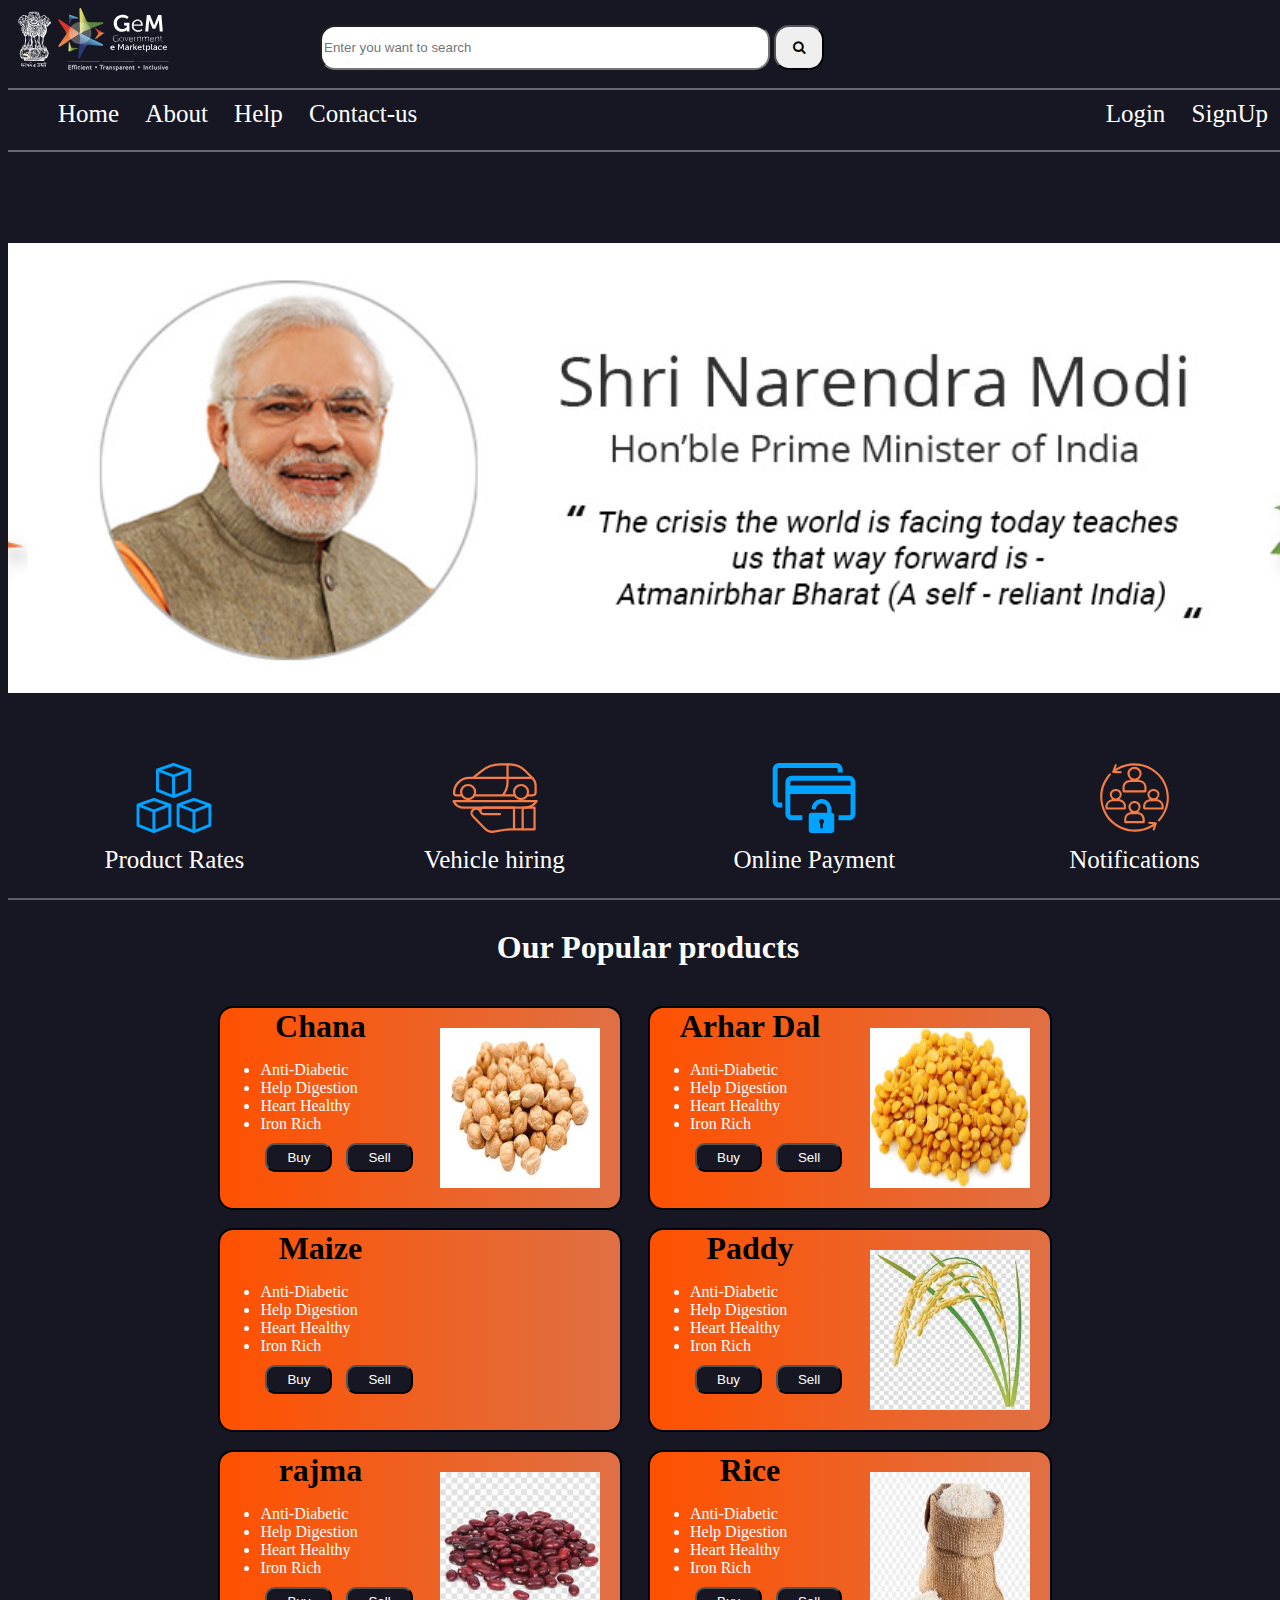
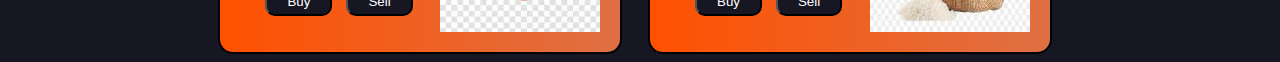
<file: index.html>
<!DOCTYPE html>
<html lang="en">

<head>
    <meta charset="UTF-8">
    <meta name="viewport" content="width=device-width, initial-scale=1.0">
    <title>E-commerce Grain Market</title>
    <link rel="stylesheet" href="https://stackpath.bootstrapcdn.com/font-awesome/4.7.0/css/font-awesome.min.css"
        integrity="sha384-wvfXpqpZZVQGK6TAh5PVlGOfQNHSoD2xbE+QkPxCAFlNEevoEH3Sl0sibVcOQVnN" crossorigin="anonymous">
        <link rel="stylesheet" href="product.css">
        <link rel="stylesheet" href="homePage.css">

</head>

<body>
    <div class="a">
        <header class="logo">
            <img src="gem-new-logo-v6.svg" alt="">
            <div class="search">
                <input type="search" name="search" id="" placeholder="Enter you want to search" class="header_search">
                <button type="submit"><i class="fa fa-search"></i></button>
            </div>
        </header>
        <header class="navbar">
            <div>
                <div class="topnavig" id="myTopnav">
                    <input type="checkbox" name="" id="chk">
                    <label for="chk" class="show-btn">
                        <i class="fa fa-bars" aria-hidden="true"></i>
                    </label>
                    <ul class="menu">
                        <li><a href=""><i class="fa fa-home"></i>Home</a></li>
                        <li><a href="about.html"><i class="fa fa-home"></i><span>About</span></a></li>
                        <li><a href="#page-3"><i class="fa fa-home"></i><span>Help</span></a></li>
                        <li><a href="contact.html"><i class="fa fa-home"></i><span>Contact-us</span></a></li>
                        <label for="chk" class="hide-btn">
                            <i class="fa fa-times"></i>
                        </label>
                    </ul>
                </div>
                <span class="xyz">
                    <h2>GRAIN MARKET</h2>
                </span>
                <div class="tonav">
                    <input type="checkbox" name="" id="chk-2">
                    <label for="chk-2" class="show-btn-2">
                        <i class="fa fa-birthday-cake" aria-hidden="true"></i>
                    </label>
                    <ul class="menu-2">
                        <li><a href=""><i class="fa fa-home"></i>Login</a></li>
                        <li><a href="#page2"><i class="fa fa-home"></i><span>SignUp</span></a></li>
                        <label for="chk-2" class="hide-btn-2">
                            <i class="fa fa-times"></i>
                        </label>
                    </ul>
                </div>
            </div>
        </header>
        <section class="home-pic">
        </section>
    </div>
    <section class="services">
        <div class="ser1"><img src="various-products-v2.svg" alt="" class="ser">
            <p>Product Rates</p>
        </div>
        <div class="ser2"><img src="vehicle-hiring.svg" alt="" class="ser">
            <p>Vehicle hiring</p>
        </div>
        <div class="ser3"><img src="integrated-payment-system-v2.svg" alt="" class="ser">
            <p>Online Payment</p>
        </div>
        <div class="ser4"><img src="hr.svg" alt="" class="ser">
            <p>Notifications </p>
        </div>
    </section>
    <h1 style="color: white; text-align: center;">Our Popular products</h1>
    <div class="product">
        <div class="products">
            <div>
                <h1>Chana</h1>
                <ul>
                    <li>Anti-Diabetic</li>
                    <li>Help Digestion</li>
                    <li>Heart Healthy</li>
                    <li>Iron Rich</li>
                    <button>Buy</button>
                    <button>Sell</button>
                </ul>
            </div>
            <div>
                <img src="chana.jpg" alt="">
            </div>

        </div>
        <div class="products">
            <div>
                <h1>Arhar Dal</h1>
                <ul>
                    <li>Anti-Diabetic</li>
                    <li>Help Digestion</li>
                    <li>Heart Healthy</li>
                    <li>Iron Rich</li>
                    <button>Buy</button>
                    <button>Sell</button>
                </ul>
            </div>
            <div>
                <img src="arhar.jpg" alt="">
            </div>

        </div>
        <div class="products">
            <div>
                <h1>Maize</h1>
                <ul>
                    <li>Anti-Diabetic</li>
                    <li>Help Digestion</li>
                    <li>Heart Healthy</li>
                    <li>Iron Rich</li>
                    <button>Buy</button>
                    <button>Sell</button>
                </ul>
            </div>
            
        </div>
        <div class="products">
            <div>
                <h1>Paddy</h1>
                <ul>
                    <li>Anti-Diabetic</li>
                    <li>Help Digestion</li>
                    <li>Heart Healthy</li>
                    <li>Iron Rich</li>
                    <button>Buy</button>
                    <button>Sell</button>
                </ul>
            </div>
            <div>
                <img src="paddy.jpg" alt="">
            </div>

        </div>
        <div class="products">
            <div>
                <h1>rajma</h1>
                <ul>
                    <li>Anti-Diabetic</li>
                    <li>Help Digestion</li>
                    <li>Heart Healthy</li>
                    <li>Iron Rich</li>
                    <button>Buy</button>
                    <button>Sell</button>
                </ul>
            </div>
            <div>
                <img src="rajma.jpg" alt="">
            </div>

        </div>
        <div class="products">
            <div>
                <h1>Rice</h1>
                <ul>
                    <li>Anti-Diabetic</li>
                    <li>Help Digestion</li>
                    <li>Heart Healthy</li>
                    <li>Iron Rich</li>
                    <button>Buy</button>
                    <button>Sell</button>
                </ul>
            </div>
            <div>
                <img src="rice.jpg" alt="">
            </div>
        </div>
        <!-- <a href="product.html">View all</a> -->
    </div>
</body>

</html>
</file>
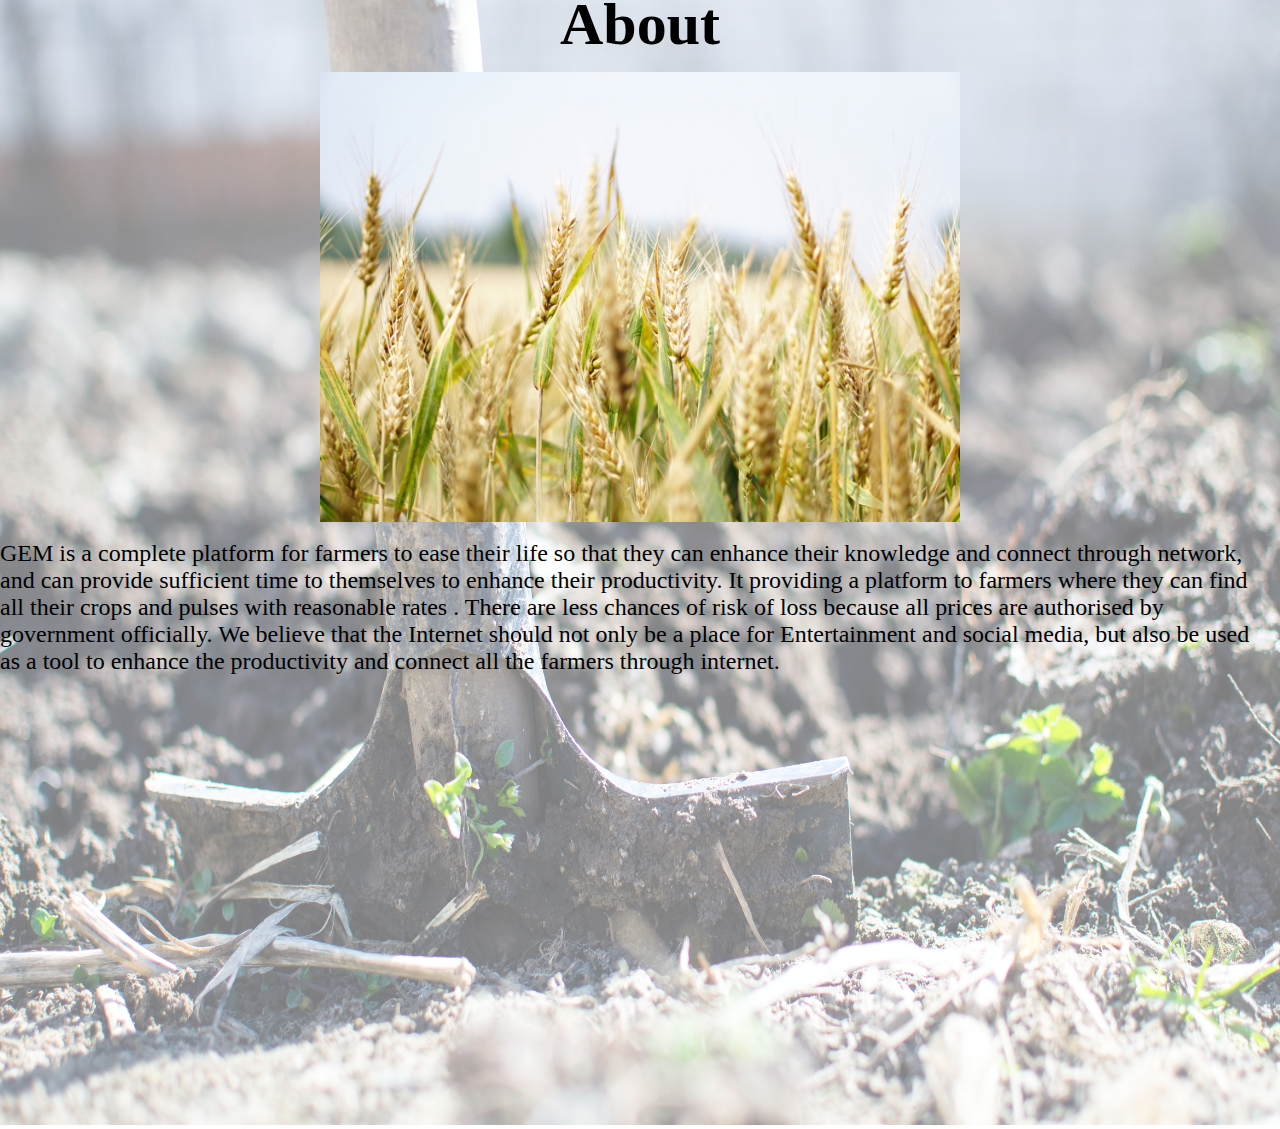
<file: about.html>
<!DOCTYPE html>
<html lang="en">

<head>
    <meta charset="UTF-8">
    <meta name="viewport" content="width=device-width, initial-scale=1.0">
    <link rel="stylesheet" href="about.css">
    <title>About</title>
</head>

<body>
    <section class="container">
        <img src="pexels-lukas-296230.jpg" alt="" class="bg">
        <header class="heading">
            <h1>About</h1>
        </header>
        <section>
            <img src="pexels-pixabay-265242.jpg" alt="" class="abt-img">
            <p class="abt"> GEM is a complete platform for farmers to ease their life so that they can enhance their
                knowledge and
                connect through network, and can provide sufficient time to themselves to enhance their productivity.
                It providing a platform to farmers where they can find all their crops and pulses with reasonable rates
                . There
                are less chances of risk of loss because all prices are authorised by government officially.
                We believe that the Internet should not only be a place for Entertainment and social media, but also be
                used
                as a tool to enhance the productivity and connect all the farmers through internet.</p>
        </section>
    </section>

</body>

</html>
</file>
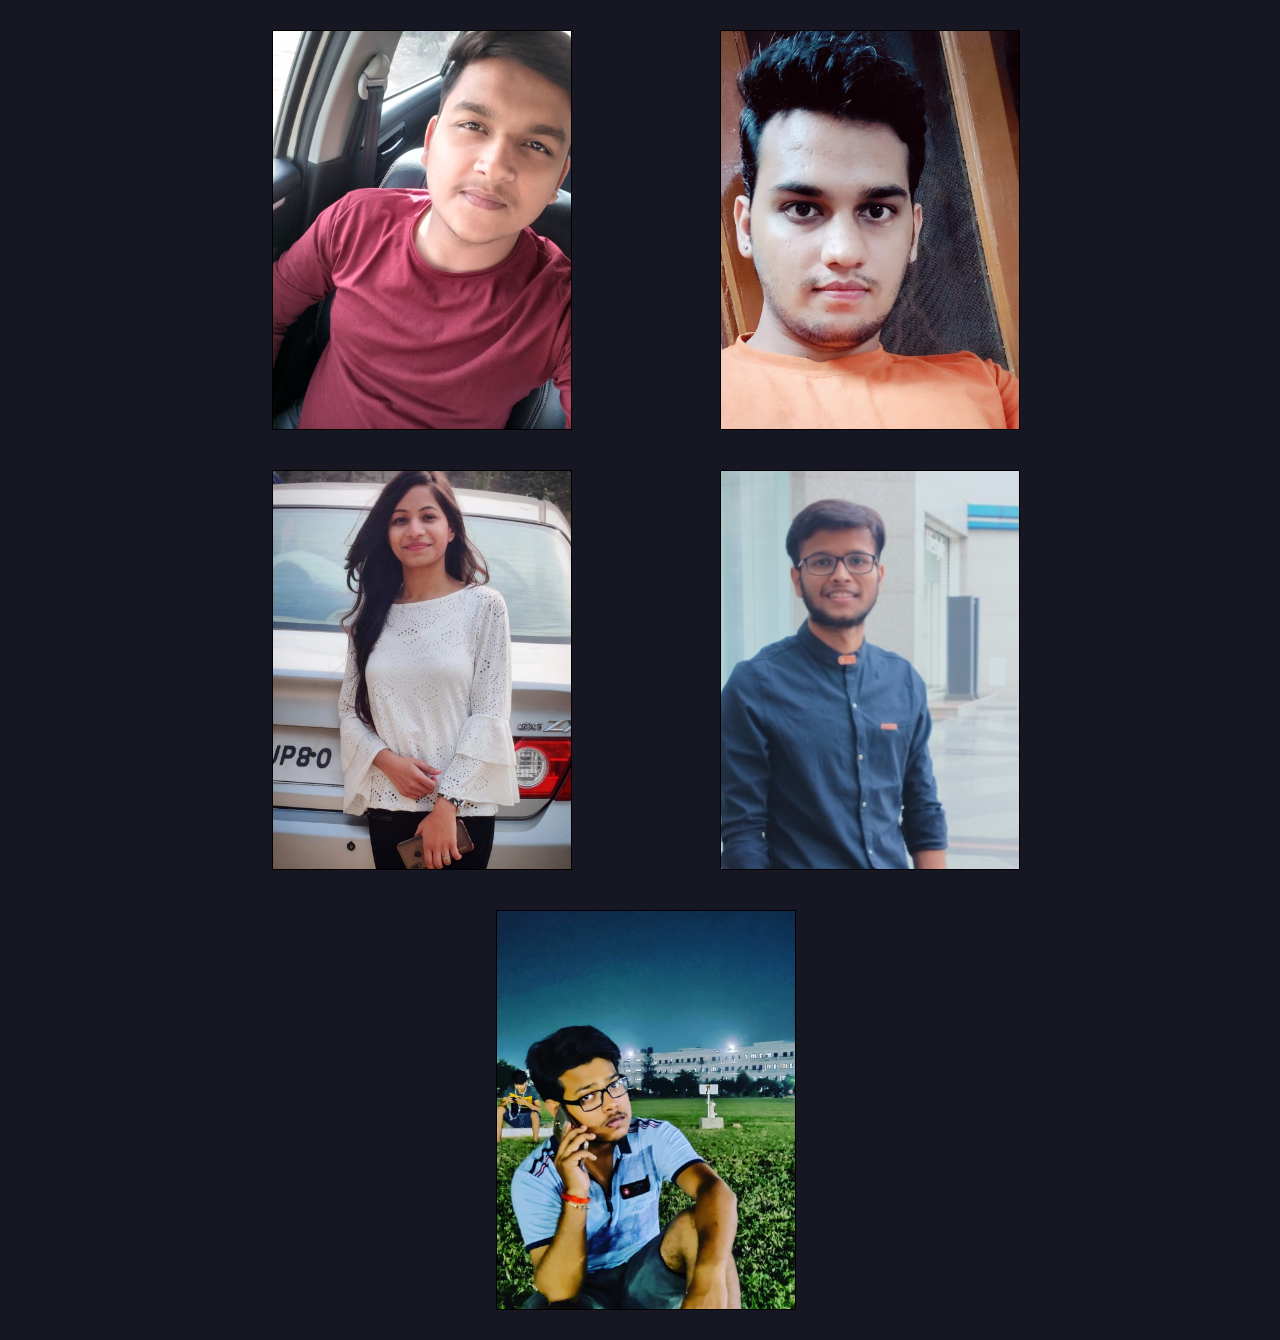
<file: contact.html>
<!DOCTYPE html>
<html lang="en">
<head>
    <meta charset="UTF-8">
    <meta name="viewport" content="width=device-width, initial-scale=1.0">
    <title>Contact-Us</title>
    <style>
        body{
            background-color:  rgb(23, 23, 36);
        }
        .container{
            /* max-width: 100px; */
            width: 70vw;
            margin: 10px auto;
            margin-left: 15%;
            display: flex;
            flex-flow: row wrap;
            justify-content: space-around;
        }
        .card{
            position: relative;
            margin: 20px 0;
            width: 300px;
            height: 400px;
            background: #ffffff;
            transform-style: preserve-3d;
            transform: perspective(2000px);
            transition: 2s;
            box-shadow: inset 300px 0 50px rgba(255, 71, 4, 0.753);
            /* box-shadow: 5px 0 20px red; */
        }
        .card:hover{
            z-index: 1000;
            transform: perspective(2000px) rotate(-10deg);
            box-shadow: inset 300px 0 50px rgba(0,0,0,.5);
        }
        img{
            position: absolute;
            top: 0;
            left: 0;
            width: 100%;
            height: 100%;
            object-fit: cover;
        }
        .imgbox{
            position: relative;
            width: 100%;
            height: 100%;
            border: 1px solid #000000;
            box-sizing: border-box;
            transform-origin: left;
            z-index: 1;
            transition: 1s;
        }
        .card:hover .imgbox{
            transform: rotateY(-135deg);
        }
        .card .details{
            position: absolute;
            top: 0;
            left: 0;
            box-sizing: border-box;
            padding: 20px;
        }
        h1{
            text-align: center;
        }

    </style>
</head>
<body>
    <div class="container">
        <div class="card">
            <div class="imgbox">
                <img src="contact-us images/arvind.jpg" alt="">
            </div>
            <div class="details">
                <h1>Arvind Tomar</h1>
                <h2>front-End Developer</h2>
                <p>Persuing Btech(CSE) III year at GLA University <br>
                </p>

            </div>
        </div>
        <div class="card">
            <div class="imgbox">
                <img src="contact-us images/chirag.jpg" alt="">
            </div>
            <div class="details">
                <h1>Chirag Singh</h1>
                <h2>front-End Developer</h2>
                <p>Persuing Btech(CSE) III year at GLA University <br>
                </p>
            </div>
        </div>
        <div class="card">
            <div class="imgbox">
                <img src="contact-us images/Esha.jpeg" alt="">
            </div>
            <div class="details">
                <h1>Esha</h1>
                <h2>front-End Developer</h2>
                <p>Persuing Btech(CSE) III year at GLA University <br>
                </p>
                
            </div>
        </div>
        <div class="card">
            <div class="imgbox">
                <img src="contact-us images/keshav.jpg" alt="">
            </div>
            <div class="details">
                <h1>Keshav Bansal</h1>
                <h2>Back-End Developer</h2>
                <p>Persuing Btech(CSE) III year at GLA University <br>
                </p>
                
            </div>
        </div>
        <div class="card">
            <div class="imgbox">
                <img src="contact-us images/shivam.jpg" alt="">
            </div>
            <div class="details">
                <h1>Shivam</h1>
                <h2>Back-End Developer</h2>
                <p>Persuing Btech(CSE) III year at GLA University <br>
                </p>
                
            </div>
        </div>
    </div>
    
</body>
</html>
</file>
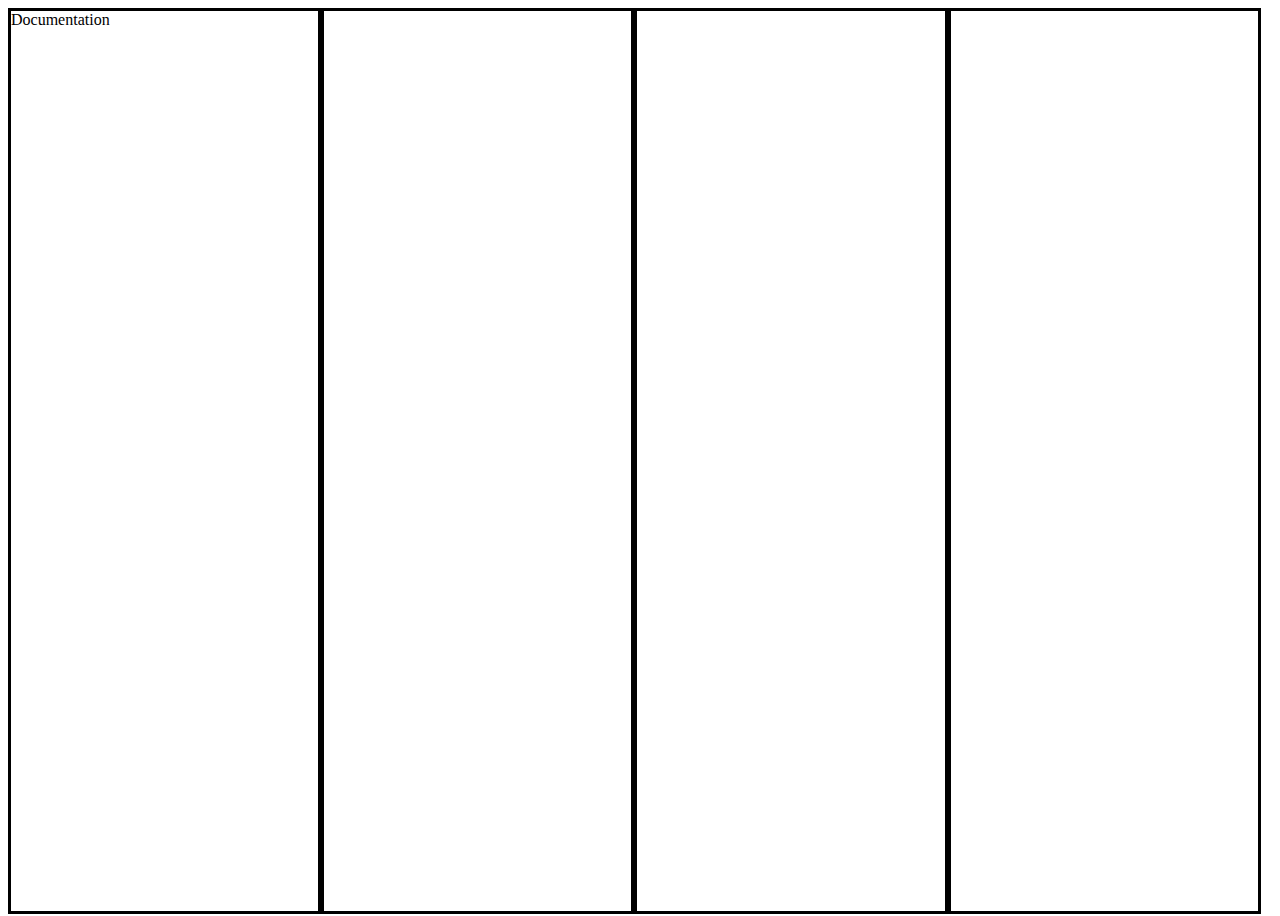
<file: help.html>
<!DOCTYPE html>
<html lang="en">

<head>
    <meta charset="UTF-8">
    <meta name="viewport" content="width=device-width, initial-scale=1.0">
    <title>Document</title>
    <style>
        .container {
            height: 100vh;
            width: 100vw;
        }

        .block {
            width: 24%;
            height: 100vh;
            border: 3px solid black;
            display: inline-block;
            float: left;
        }
        p{
            display: none;
        }

        .block:hover {
            width: 50%;
        }

        #block-1:hover {
            background-color: blueviolet;
        }
    </style>
</head>

<body>
    <div class="container">
        <div class="block" id="block-1">Documentation
            <p>Lorem ipsum dolor sit amet consectetur adipisicing elit. Repudiandae deserunt cumque, iusto quasi alias
                odio maiores dolores, praesentium quibusdam esse, rem non animi inventore obcaecati. Nisi nam architecto
                error harum? Tempora quas quod velit corrupti.</p>
        </div>
        <div class="block" id="block-2"></div>
        <div class="block" id="block-3"></div>
        <div class="block" id="block-4"></div>

    </div>
</body>

</html>
</file>
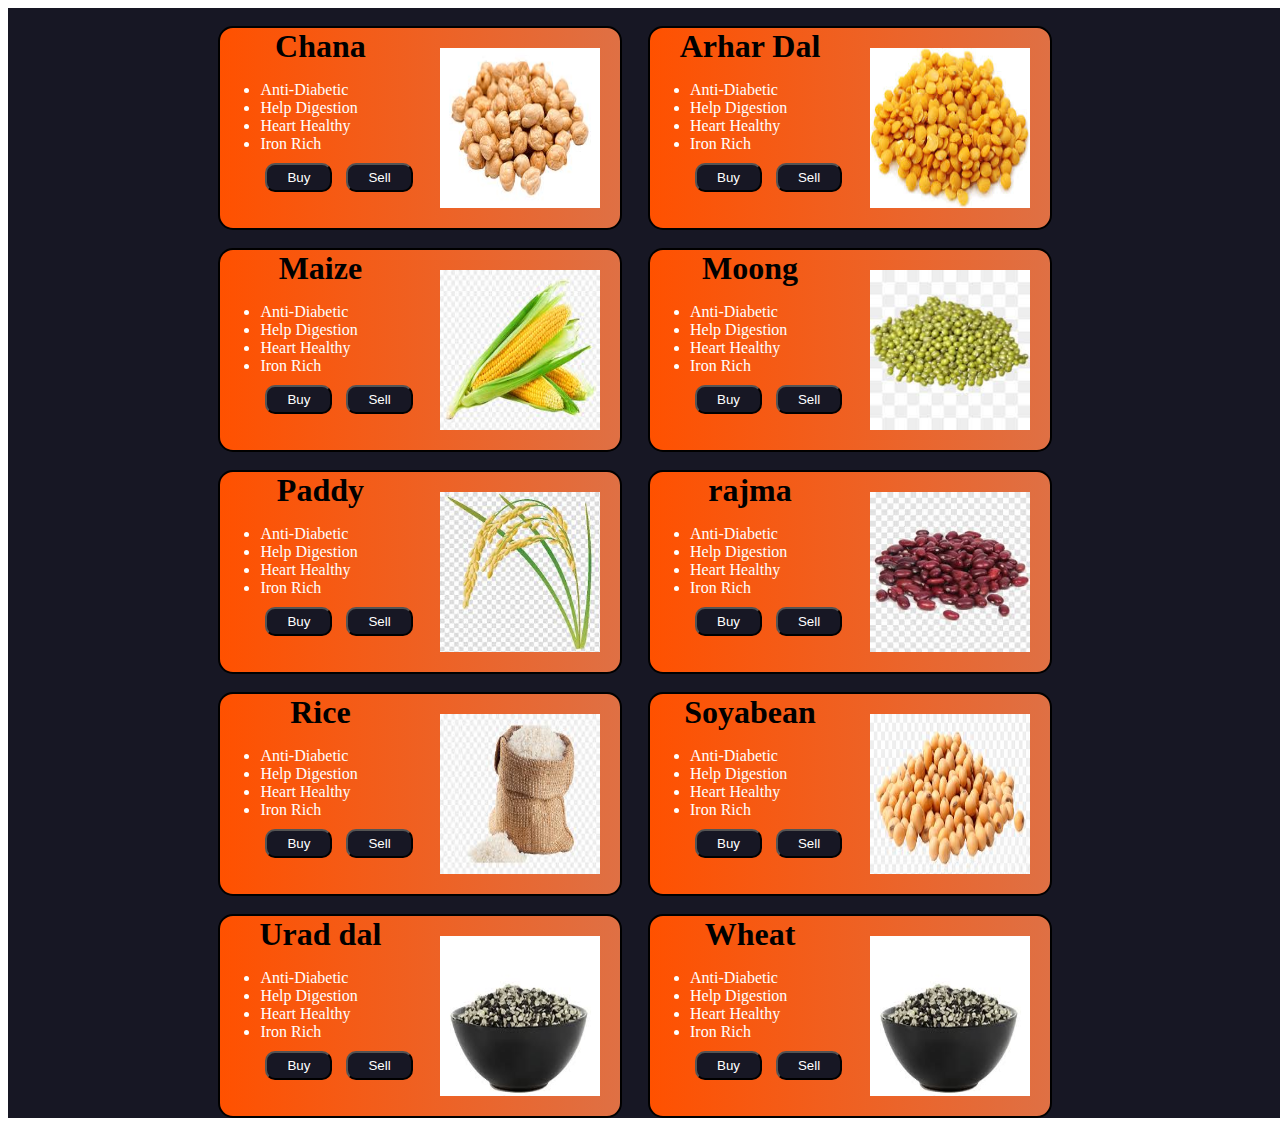
<file: product.html>
<!DOCTYPE html>
<html lang="en">
<head>
    <meta charset="UTF-8">
    <meta name="viewport" content="width=device-width, initial-scale=1.0">
    <link rel="stylesheet" href="product.css">
    <title>Document</title>
</head>
<body>
    <div class="product">
        <div class="products">
            <div>
                <h1>Chana</h1>
                <ul>
                    <li>Anti-Diabetic</li>
                    <li>Help Digestion</li>
                    <li>Heart Healthy</li>
                    <li>Iron Rich</li>
                    <button>Buy</button>
                    <button>Sell</button>
                </ul>
            </div>
            <div>
                <img src="chana.jpg" alt="">
            </div>

        </div>
        <div class="products">
            <div>
                <h1>Arhar Dal</h1>
                <ul>
                    <li>Anti-Diabetic</li>
                    <li>Help Digestion</li>
                    <li>Heart Healthy</li>
                    <li>Iron Rich</li>
                    <button>Buy</button>
                    <button>Sell</button>
                </ul>
            </div>
            <div>
                <img src="arhar.jpg" alt="">
            </div>

        </div>
        <div class="products">
            <div>
                <h1>Maize</h1>
                <ul>
                    <li>Anti-Diabetic</li>
                    <li>Help Digestion</li>
                    <li>Heart Healthy</li>
                    <li>Iron Rich</li>
                    <button>Buy</button>
                    <button>Sell</button>
                </ul>
            </div>
            <div>
                <img src="maize.jpg" alt="">
            </div>

        </div>
        <div class="products">
            <div>
                <h1>Moong</h1>
                <ul>
                    <li>Anti-Diabetic</li>
                    <li>Help Digestion</li>
                    <li>Heart Healthy</li>
                    <li>Iron Rich</li>
                    <button>Buy</button>
                    <button>Sell</button>
                </ul>
            </div>
            <div>
                <img src="moong.jpg" alt="">
            </div>

        </div>
        <div class="products">
            <div>
                <h1>Paddy</h1>
                <ul>
                    <li>Anti-Diabetic</li>
                    <li>Help Digestion</li>
                    <li>Heart Healthy</li>
                    <li>Iron Rich</li>
                    <button>Buy</button>
                    <button>Sell</button>
                </ul>
            </div>
            <div>
                <img src="paddy.jpg" alt="">
            </div>

        </div>
        <div class="products">
            <div>
                <h1>rajma</h1>
                <ul>
                    <li>Anti-Diabetic</li>
                    <li>Help Digestion</li>
                    <li>Heart Healthy</li>
                    <li>Iron Rich</li>
                    <button>Buy</button>
                    <button>Sell</button>
                </ul>
            </div>
            <div>
                <img src="rajma.jpg" alt="">
            </div>

        </div>
        <div class="products">
            <div>
                <h1>Rice</h1>
                <ul>
                    <li>Anti-Diabetic</li>
                    <li>Help Digestion</li>
                    <li>Heart Healthy</li>
                    <li>Iron Rich</li>
                    <button>Buy</button>
                    <button>Sell</button>
                </ul>
            </div>
            <div>
                <img src="rice.jpg" alt="">
            </div>

        </div>
        <div class="products">
            <div>
                <h1>Soyabean</h1>
                <ul>
                    <li>Anti-Diabetic</li>
                    <li>Help Digestion</li>
                    <li>Heart Healthy</li>
                    <li>Iron Rich</li>
                    <button>Buy</button>
                    <button>Sell</button>
                </ul>
            </div>
            <div>
                <img src="soyabean.jpg" alt="">
            </div>

        </div>

        <div class="products">
            <div>
                <h1>Urad dal</h1>
                <ul>
                    <li>Anti-Diabetic</li>
                    <li>Help Digestion</li>
                    <li>Heart Healthy</li>
                    <li>Iron Rich</li>
                    <button>Buy</button>
                    <button>Sell</button>
                </ul>
            </div>
            <div>
                <img src="urad dal.jpg" alt="">
            </div>

        </div>
        <div class="products">
            <div>
                <h1>Wheat</h1>
                <ul>
                    <li>Anti-Diabetic</li>
                    <li>Help Digestion</li>
                    <li>Heart Healthy</li>
                    <li>Iron Rich</li>
                    <button>Buy</button>
                    <button>Sell</button>
                </ul>
            </div>
            <div>
                <img src="urad dal.jpg" alt="">
            </div>

        </div>

    </div>
</body>
</html>
</file>
<file: product.css>
.product {
    width: 100vw;
    display: flex;
    flex-flow: row wrap;
    justify-content: center;
    background-color: rgb(23, 23, 36);
    color: white;
}
.product h1{
    color: black;
    margin: 0;
    text-align: center;
}

.products {
    background: linear-gradient( to right,rgb(255, 81, 0) ,rgb(223, 112, 68));
    margin-top: 2vh;
    margin-right: 2vw;
    width: 400px;
    height: 200px;
    border: 2px solid black;
    /* background-color:rgb(255, 123, 62); */
    border-radius: 15px;
    display: flex;
    flex-flow: column wrap;
    justify-content: center;
}

.products div {
    width: 50%;
    height: 100%;
}

.products div img {
    margin: 10% 10%;
    width: 80%;
    height: 80%;
}
.products button{
    margin: 10px 5px;
    padding: 5px 20px;
    border-radius: 10px;
    background-color:rgb(23, 23, 36) ;
    color: white;
}
</file>
<file: homePage.css>
body {
    background-color: rgb(23, 23, 36);
    width: 100%;
}

.a {
    height: 100vh;

}

.logo {
    height: 60px;
}

.logo .search {
    position: absolute;
    top: 25px;
    left: 25vw;
    float: right;
}

.logo input {
    width: 450px;
    height: 5vh;
    border-radius: 15px;
}

.logo button {
    width: 50px;
    height: 5vh;
    border-radius: 15px;

}

.navbar {
    margin-top: 20px;
    width: 100vw;
    height: 60px;
    font-size: 25px;
    border-top: 2px solid rgba(255, 255, 255, 0.349);
    border-bottom: 2px solid rgba(255, 255, 255, 0.349);
}

.topnavig {
    float: left;
    margin-top: 0px;
    padding: 0px;
    margin-left: 10px;
}

.topnavig a,
.tonav a {
    position: relative;
    top: -15px;
    margin-bottom: 10px;
    margin-right: 20px;
    text-decoration: none;
    color: white;
    margin-top: -10px;
}

.tonav {
    margin-top: 0px;
    float: right;
}

.show-btn,
.hide-btn,
.show-btn-2,
.hide-btn-2 {
    font-size: 30px;
    color: white;
    line-height: 70px;
    margin: 0px 15px;
    display: none;
}

.show-btn {
    float: right;
}

.show-btn-2 {
    float: left;
}

#chk,
#chk-2 {
    position: absolute;
    visibility: hidden;
    z-index: -10;
}

.menu i,
.menu-2 i {
    display: none;
}

.menu li,
.menu-2 li {
    display: inline-block;
}

.xyz {
    display: none;
}

.home-pic {
    position: absolute;
    top: 27vh;
    height: 50vh;
    width: 100vw;
    background-image: url("WebBannerPMNewmessagedesktop1601608862.png");
    background-size: cover;
    background-position: center;
}

.home-pic img {
    width: 100%;
    height: 100%;
}

.im {}

.services {
    height: 27vh;
    /* border: 3px solid black; */
    /* background-color: #212121; */
    position: absolute;
    width: 100%;
    bottom: 0;
    display: flex;
    flex-flow: row wrap;
    border-bottom: 2px solid rgba(255, 255, 255, 0.315);
}

.ser1,
.ser2,
.ser3,
.ser4 {
    /* border: 3px solid black; */
    position: absolute;
    width: 22vw;
    margin-left: 2vw;
    bottom: 2vh;
    height: 13vh;
    /* border-right: 3px solid rgba(70, 202, 255, 0.514); */
}

.ser2 {
    left: 25vw;
}

.ser3 {
    left: 50vw;
}

.ser4 {
    left: 75vw;
}

.ser {
    width: 100%;
    height: 60%;
}

p {
    margin-top: 1vh;
    font-size: 25px;
    text-align: center;
    color: white;
}

.ser1:hover,
.ser2:hover,
.ser3:hover,
.ser4:hover {
    width: 24vw;
    height: 15vh;
    bottom: 1vw;
}

.im-2 {
    display: none;
}

@media screen and (max-width: 600px) {

    .ser {
        width: 100%;
        height: 50%;
    }

    p {
        font-size: 15px;
    }

    .ser1,
    .ser2,
    .ser3,
    .ser4 {
        width: 18vw;
        height: 15vh;
        margin-left: 4vw;
        margin-right: 3vw;
        border-right: none;
        transition: 1s;
    }

    .services {
        height: 22vh;

    }

    .heading2 {

        font-size: 20px;
        bottom: 24vh;

    }

    .heading {
        bottom: 24vh;
        font-size: 20px;
        top: 0px;
    }

    .ser1:hover,
    .ser2:hover,
    .ser3:hover,
    .ser4:hover {
        width: 20vw;
        height: 15vh;
        bottom: 1vw;
        border: 3px solid rgba(70, 202, 255, 0.514);
    }

    .container section .abt-img {
        width: 100%;
        height: 25vh;
        top: 8vh;
    }

    .container section .abt {
        position: absolute;
        top: 36vh;
        left: 10px;
        color: black;
        width: 100%;
        height: 35vh;
    }
}

@media screen and (max-width: 1200px) {}

@media screen and (max-width: 700px) {
    .home-pic {
        top: 24vh;
        background-image: url("pmmobilemob1601608862.png");
        z-index: -1 ;
    }

    .navbar {
        position: absolute;
        top: 15vh;
    }

    .show-btn,
    .hide-btn,
    .show-btn-2,
    .hide-btn-2 {
        display: block;
    }

    .menu li,
    .menu-2 li {
        display: block;
        padding: 20px 0;
        border-top: 2px solid rgba(255, 255, 255, 0.315);
        border-bottom: 2px solid rgba(255, 255, 255, 0.315);
    }

    .li a {
        display: block;
    }

    .menu,
    .menu-2 {
        position: fixed;
        top: -100%;
        width: 80%;
        background-color: black;
        text-align: center;
        transition: .7s;
        line-height: normal;
    }

    .menu-2 {
        right: 5%;
        width: 100%;
        /* height: 10vh; */
    }

    .hide-btn,
    .hide-btn-2 {
        position: absolute;
        right: 20px;
        top: 10px;
    }

    .hide-btn-2 {
        right: 20px;
    }

    #chk:checked~.menu {
        top: 0;
    }

    #chk-2:checked~.menu-2 {
        top: 0;
    }

    .menu i {
        display: inline-block;
    }

    .xyz {
        display: inline-block;
        font-size: 15px;
        color: white;
    }

    .logo .search {
        position: absolute;
        top: 10vh;
        left: 0vw;
        float: left;
    }

    .logo input {
        width: 90vw;
        height: 5vh;
        border-radius: 15px;
    }

    .logo button {
        width: 8vw;
        height: 5vh;
        border-radius: 15px;

    }

}
</file>
<file: about.css>
* {
    margin: 0;
    padding: 0;
    box-sizing: border-box;
}
.bg {
    height: 125vh;
    opacity: .5;
    position: relative;
    width: 100vw;
}
.heading {
    color: black;
    font-size: 30px;
    text-align: center;
    position: absolute;
    top: -10px;
    width: 100%;
}
.container section .abt-img{
    width: 50%;
    height: 50vh;
    margin: auto;
    position: absolute;
    top: 8vh;
    left: 25%;
}
 .abt{
    position: absolute;
    top: 60vh;
    right: 10px;
    color: black;
    /* width: 45%; */
    font-size: 24px;
    /* overflow: auto; */
    box-sizing: border-box;
    /* height: 50vh; */
}
@media screen and (max-width: 600px) {
    .container section .abt-img{
        width: 100%;
        height: 25vh;
        top: 8vh;
        left: 0;
    }
    .container section .abt{
        position: absolute;
        top: 34vh;
        left: 10px;
        color: black;
        width: 100%;
        /* height:35vh ; */
    }
}
</file>
